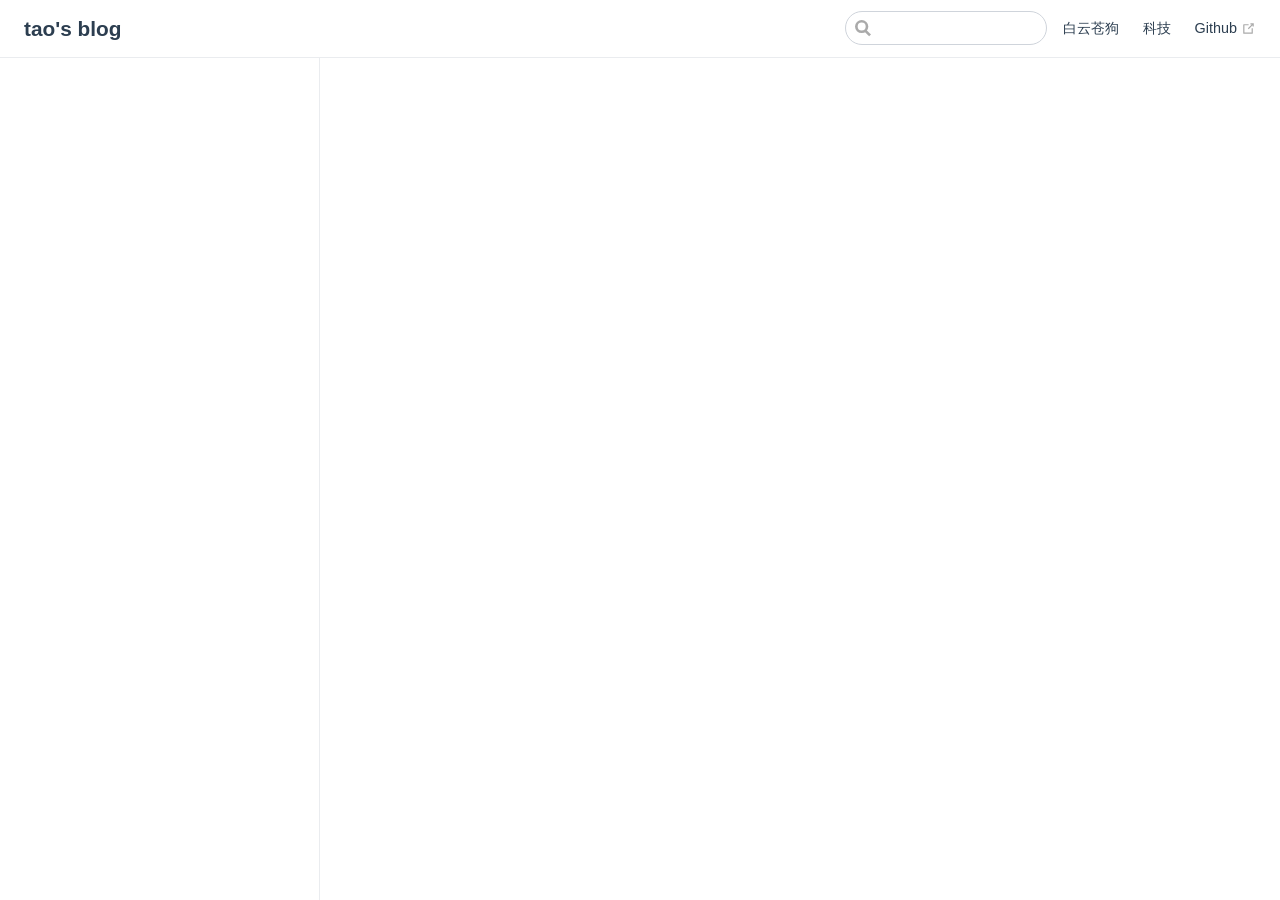
<file: index.html>
<!DOCTYPE html>
<html lang="en-US">
  <head>
    <meta charset="utf-8">
    <meta name="viewport" content="width=device-width,initial-scale=1">
    <title>tao&#39;s blog</title>
    <meta name="generator" content="VuePress 1.9.10">
    <link rel="icon" href="/logo.jpg">
    <meta name="description" content="我的个人网站">
    
    <link rel="preload" href="/assets/css/0.styles.0a46ff9e.css" as="style"><link rel="preload" href="/assets/js/app.c2752baa.js" as="script"><link rel="preload" href="/assets/js/2.9c704d6d.js" as="script"><link rel="preload" href="/assets/js/1.1f983289.js" as="script"><link rel="preload" href="/assets/js/22.2f0504b4.js" as="script"><link rel="prefetch" href="/assets/js/10.d8d19122.js"><link rel="prefetch" href="/assets/js/11.1a808010.js"><link rel="prefetch" href="/assets/js/12.2602b9e9.js"><link rel="prefetch" href="/assets/js/13.3a3f2111.js"><link rel="prefetch" href="/assets/js/14.43cfce7f.js"><link rel="prefetch" href="/assets/js/15.b20d564e.js"><link rel="prefetch" href="/assets/js/16.ac8c1577.js"><link rel="prefetch" href="/assets/js/17.4148500b.js"><link rel="prefetch" href="/assets/js/18.0d78f9f8.js"><link rel="prefetch" href="/assets/js/19.a0040f15.js"><link rel="prefetch" href="/assets/js/20.5696b4cc.js"><link rel="prefetch" href="/assets/js/21.e33303f1.js"><link rel="prefetch" href="/assets/js/3.d726cfef.js"><link rel="prefetch" href="/assets/js/4.392e8b91.js"><link rel="prefetch" href="/assets/js/5.e3258f6d.js"><link rel="prefetch" href="/assets/js/6.61411e48.js"><link rel="prefetch" href="/assets/js/7.206f4ba6.js"><link rel="prefetch" href="/assets/js/vendors~docsearch.06f5d163.js">
    <link rel="stylesheet" href="/assets/css/0.styles.0a46ff9e.css">
  </head>
  <body>
    <div id="app" data-server-rendered="true"><div class="theme-container"><header class="navbar"><div class="sidebar-button"><svg xmlns="http://www.w3.org/2000/svg" aria-hidden="true" role="img" viewBox="0 0 448 512" class="icon"><path fill="currentColor" d="M436 124H12c-6.627 0-12-5.373-12-12V80c0-6.627 5.373-12 12-12h424c6.627 0 12 5.373 12 12v32c0 6.627-5.373 12-12 12zm0 160H12c-6.627 0-12-5.373-12-12v-32c0-6.627 5.373-12 12-12h424c6.627 0 12 5.373 12 12v32c0 6.627-5.373 12-12 12zm0 160H12c-6.627 0-12-5.373-12-12v-32c0-6.627 5.373-12 12-12h424c6.627 0 12 5.373 12 12v32c0 6.627-5.373 12-12 12z"></path></svg></div> <a href="/" aria-current="page" class="home-link router-link-exact-active router-link-active"><!----> <span class="site-name">tao's blog</span></a> <div class="links"><div class="search-box"><input aria-label="Search" autocomplete="off" spellcheck="false" value=""> <!----></div> <nav class="nav-links can-hide"><div class="nav-item"><a href="/accumulate/" class="nav-link">
  白云苍狗
</a></div><div class="nav-item"><a href="/algorithm/" class="nav-link">
  科技
</a></div><div class="nav-item"><a href="https://github.com/zpt0075" target="_blank" rel="noopener noreferrer" class="nav-link external">
  Github
  <span><svg xmlns="http://www.w3.org/2000/svg" aria-hidden="true" focusable="false" x="0px" y="0px" viewBox="0 0 100 100" width="15" height="15" class="icon outbound"><path fill="currentColor" d="M18.8,85.1h56l0,0c2.2,0,4-1.8,4-4v-32h-8v28h-48v-48h28v-8h-32l0,0c-2.2,0-4,1.8-4,4v56C14.8,83.3,16.6,85.1,18.8,85.1z"></path> <polygon fill="currentColor" points="45.7,48.7 51.3,54.3 77.2,28.5 77.2,37.2 85.2,37.2 85.2,14.9 62.8,14.9 62.8,22.9 71.5,22.9"></polygon></svg> <span class="sr-only">(opens new window)</span></span></a></div> <!----></nav></div></header> <div class="sidebar-mask"></div> <aside class="sidebar"><nav class="nav-links"><div class="nav-item"><a href="/accumulate/" class="nav-link">
  白云苍狗
</a></div><div class="nav-item"><a href="/algorithm/" class="nav-link">
  科技
</a></div><div class="nav-item"><a href="https://github.com/zpt0075" target="_blank" rel="noopener noreferrer" class="nav-link external">
  Github
  <span><svg xmlns="http://www.w3.org/2000/svg" aria-hidden="true" focusable="false" x="0px" y="0px" viewBox="0 0 100 100" width="15" height="15" class="icon outbound"><path fill="currentColor" d="M18.8,85.1h56l0,0c2.2,0,4-1.8,4-4v-32h-8v28h-48v-48h28v-8h-32l0,0c-2.2,0-4,1.8-4,4v56C14.8,83.3,16.6,85.1,18.8,85.1z"></path> <polygon fill="currentColor" points="45.7,48.7 51.3,54.3 77.2,28.5 77.2,37.2 85.2,37.2 85.2,14.9 62.8,14.9 62.8,22.9 71.5,22.9"></polygon></svg> <span class="sr-only">(opens new window)</span></span></a></div> <!----></nav>  <ul class="sidebar-links"><li><section class="sidebar-group depth-0"><p class="sidebar-heading open"><span></span> <!----></p> <!----></section></li></ul> </aside> <main class="page"> <div class="theme-default-content content__default"></div> <footer class="page-edit"><!----> <!----></footer> <!----> </main></div><div class="global-ui"></div></div>
    <script src="/assets/js/app.c2752baa.js" defer></script><script src="/assets/js/2.9c704d6d.js" defer></script><script src="/assets/js/1.1f983289.js" defer></script><script src="/assets/js/22.2f0504b4.js" defer></script>
  </body>
</html>
</file>
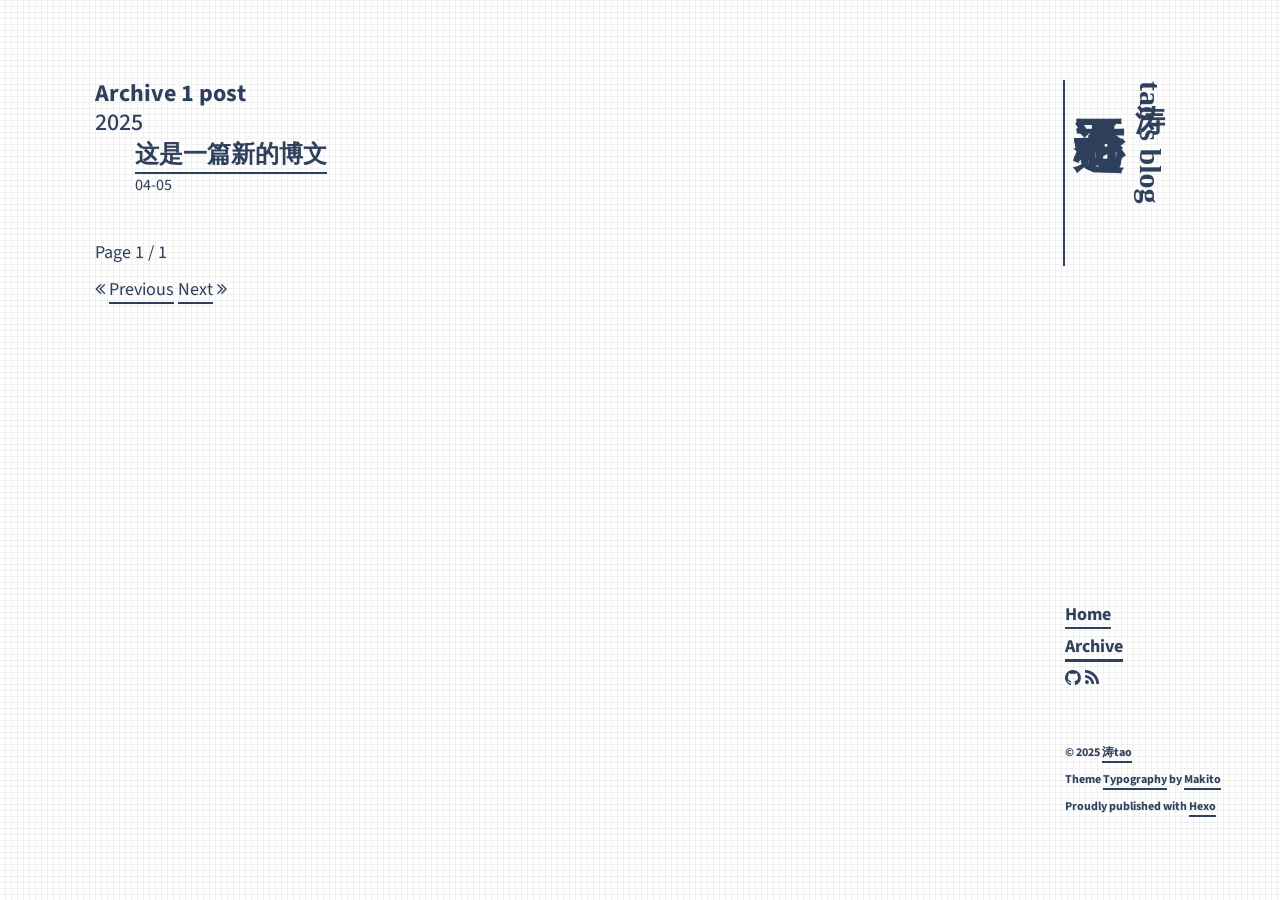
<file: archives/index.html>
<!DOCTYPE html><html lang="zh-CN"><head><meta charset="utf-8"><meta name="X-UA-Compatible" content="IE=edge"><meta name="author"><title>Archive · 涛tao的博客</title><meta name="description" content="Archive - 涛tao的博客"><meta name="keywords" content=""><meta content="width=device-width, initial-scale=1.0, maximum-scale=1.0, user-scalable=0" name="viewport"><meta content="yes" name="apple-mobile-web-app-capable"><meta content="black" name="apple-mobile-web-app-status-bar-style"><meta content="telephone=no" name="format-detection"><meta name="renderer" content="webkit"><link rel="short icon" href="images/favicon.png" type="image/x-icon"><link rel="stylesheet" href="/css/bootstrap.min.css"><link rel="stylesheet" href="/css/font-awesome.min.css"><link rel="stylesheet" href="/css/style.css"><link rel="alternate" type="application/atom+xml" title="ATOM 1.0" href="/atom.xml"><link rel="icon" href="/favicon.png"><meta name="generator" content="Hexo 7.3.0"></head><body><div class="container" id="stage"><div class="row"><div class="col-sm-3 col-xs-12 side-container invisible" id="side-bar"><div class="vertical-text site-title"><h3 class="site-title-small" tabindex="-1"><a class="a-title" href="/">涛tao's blog</a></h3><h1 class="site-title-large" tabindex="-1"><a class="a-title" href="/">君子论迹不论心</a></h1><!--h6(onclick="triggerSiteNav()") Trigger--></div><br class="visible-lg visible-md visible-sm"><div class="site-title-links" id="site-nav"><ul><li><a href="/">Home</a></li><li><a class="current" href="/archives">Archive</a></li><li class="soc"><a href="https://github.com/zpt0075" target="_blank" rel="noopener noreferrer" aria-label="Github"><i class="fa fa-github">&nbsp;</i></a><a href="https://zpt0075.github.io/atom.xml" target="_blank" rel="noopener noreferrer" aria-label="RSS"><i class="fa fa-rss">&nbsp;</i></a></li></ul><div class="visible-lg visible-md visible-sm site-nav-footer"><br class="site-nav-footer-br"><footer><p>&copy;&nbsp;2025&nbsp;<a target="_blank" href="https://zpt0075.github.io" rel="noopener noreferrer">涛tao</a></p><p>Theme&nbsp;<a target="_blank" href="https://github.com/SumiMakito/hexo-theme-typography" rel="noopener noreferrer">Typography</a>&nbsp;by&nbsp;<a target="_blank" href="https://www.keep.moe" rel="noopener noreferrer">Makito</a></p><p>Proudly published with&nbsp;<a target="_blank" href="https://hexo.io" rel="noopener noreferrer">Hexo</a></p></footer></div></div></div><div class="col-sm-9 col-xs-12 main-container invisible" id="main-container"><div class="autopagerize_page_element"><div class="content"><p class="post-title">Archive 1 post</p><div class="archive animated fadeInDown"><ul class="list-with-title"><li class="listing-title"><h4 class="ar-year">2025</h4><ul class="listing"><li class="listing-item"><div class="listing-post"><p class="post-title"><a href="/2025/04/05/%E8%BF%99%E6%98%AF%E4%B8%80%E7%AF%87%E6%96%B0%E7%9A%84%E5%8D%9A%E6%96%87/" title="这是一篇新的博文">这是一篇新的博文</a></p><div class="post-time"><span class="ar-date">04-05</span></div></div></li></ul></li></ul></div><div class="pagination no-margin-bottom"><p class="clearfix"><p> Page 1 / 1 &nbsp;</p><p><span class="pre pagbuttons"><i class="fa fa-angle-double-left"></i>&nbsp;<a role="navigation" href="/" aria-label="Previous">Previous</a></span><span>&nbsp;</span><span class="next pagbuttons"><a role="navigation" href="/" aria-label="Next">Next</a>&nbsp;<i class="fa fa-angle-double-right"></i></span></p></p></div></div></div><div class="visible-xs site-bottom-footer"><footer><p>&copy;&nbsp;2025&nbsp;<a target="_blank" href="https://zpt0075.github.io" rel="noopener noreferrer">涛tao</a></p><p>Theme&nbsp;<a target="_blank" href="https://github.com/SumiMakito/hexo-theme-typography" rel="noopener noreferrer">Typography</a>&nbsp;by&nbsp;<a target="_blank" href="https://www.keep.moe" rel="noopener noreferrer">Makito</a></p><p>Proudly published with&nbsp;<a target="_blank" href="https://hexo.io" rel="noopener noreferrer">Hexo</a></p></footer></div></div></div></div><script src="/js/jquery-3.1.0.min.js"></script><script src="/js/bootstrap.min.js"></script><script src="/js/jquery-migrate-1.2.1.min.js"></script><script src="/js/jquery.appear.js"></script><script src="/js/google-analytics.js"></script><script src="/js/typography.js"></script></body></html>
</file>
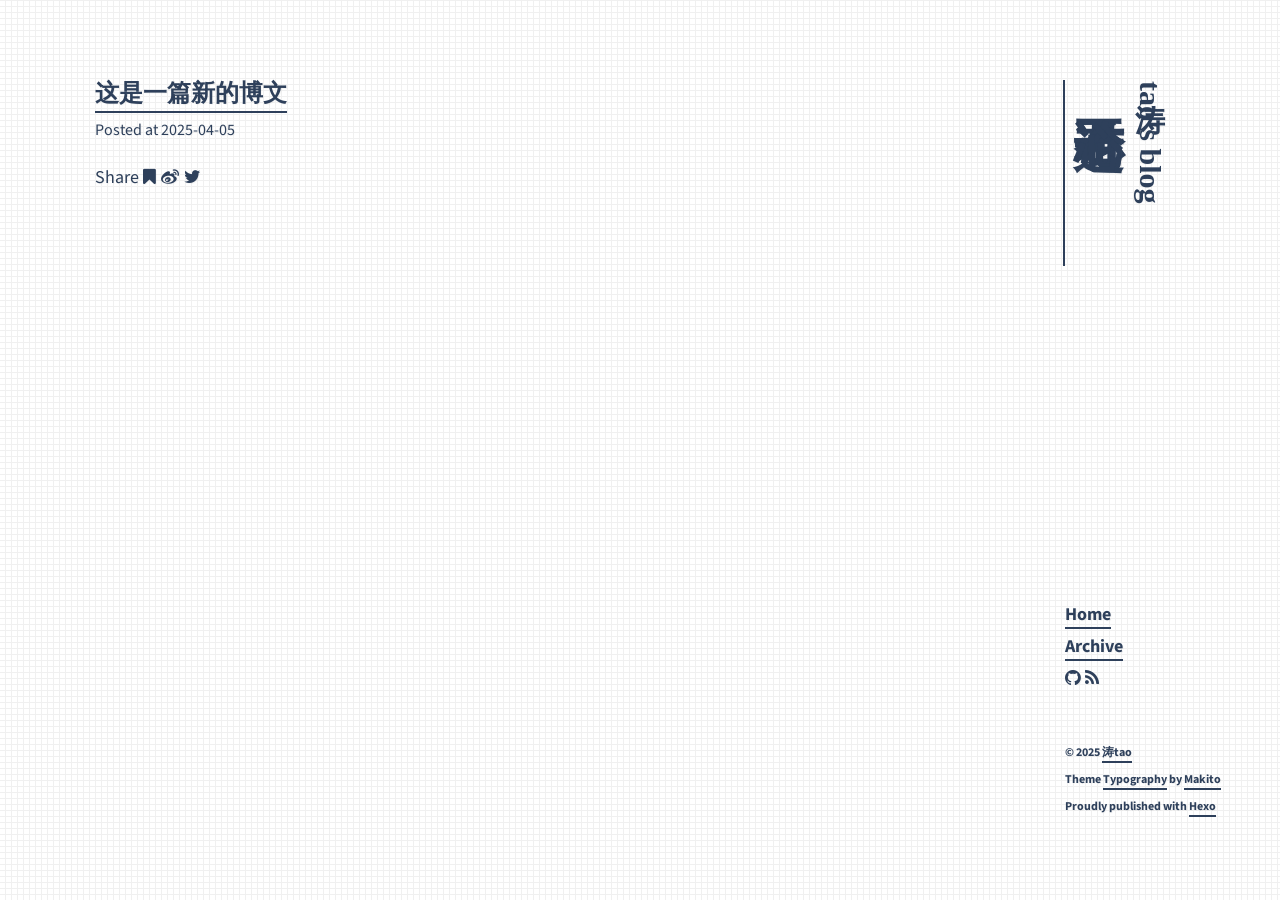
<file: 2025/04/05/这是一篇新的博文/index.html>
<!DOCTYPE html><html lang="zh-CN"><head><meta charset="utf-8"><meta name="X-UA-Compatible" content="IE=edge"><meta name="author"><title>这是一篇新的博文 · 涛tao的博客</title><meta name="description" content=""><meta name="og:description" content=""><meta name="twitter:site" content="涛tao的博客"><meta name="twitter:title" content="这是一篇新的博文"><meta name="twitter:card" content="summary"><meta name="keywords" content=""><meta content="width=device-width, initial-scale=1.0, maximum-scale=1.0, user-scalable=0" name="viewport"><meta content="yes" name="apple-mobile-web-app-capable"><meta content="black" name="apple-mobile-web-app-status-bar-style"><meta content="telephone=no" name="format-detection"><meta name="renderer" content="webkit"><link rel="short icon" href="images/favicon.png" type="image/x-icon"><link rel="stylesheet" href="/css/bootstrap.min.css"><link rel="stylesheet" href="/css/font-awesome.min.css"><link rel="stylesheet" href="/css/style.css"><link rel="alternate" type="application/atom+xml" title="ATOM 1.0" href="/atom.xml"><link rel="icon" href="/favicon.png"><meta name="generator" content="Hexo 7.3.0"></head><body><div class="container" id="stage"><div class="row"><div class="col-sm-3 col-xs-12 side-container invisible" id="side-bar"><div class="vertical-text site-title"><h3 class="site-title-small" tabindex="-1"><a class="a-title" href="/">涛tao's blog</a></h3><h1 class="site-title-large" tabindex="-1"><a class="a-title" href="/">君子论迹不论心</a></h1><!--h6(onclick="triggerSiteNav()") Trigger--></div><br class="visible-lg visible-md visible-sm"><div class="site-title-links" id="site-nav"><ul><li><a href="/">Home</a></li><li><a href="/archives">Archive</a></li><li class="soc"><a href="https://github.com/zpt0075" target="_blank" rel="noopener noreferrer" aria-label="Github"><i class="fa fa-github">&nbsp;</i></a><a href="https://zpt0075.github.io/atom.xml" target="_blank" rel="noopener noreferrer" aria-label="RSS"><i class="fa fa-rss">&nbsp;</i></a></li></ul><div class="visible-lg visible-md visible-sm site-nav-footer"><br class="site-nav-footer-br"><footer><p>&copy;&nbsp;2025&nbsp;<a target="_blank" href="https://zpt0075.github.io" rel="noopener noreferrer">涛tao</a></p><p>Theme&nbsp;<a target="_blank" href="https://github.com/SumiMakito/hexo-theme-typography" rel="noopener noreferrer">Typography</a>&nbsp;by&nbsp;<a target="_blank" href="https://www.keep.moe" rel="noopener noreferrer">Makito</a></p><p>Proudly published with&nbsp;<a target="_blank" href="https://hexo.io" rel="noopener noreferrer">Hexo</a></p></footer></div></div></div><div class="col-sm-9 col-xs-12 main-container invisible" id="main-container"><div class="autopagerize_page_element"><div class="content"><div class="post-page"><div class="post-container"><p class="post-title"><a>这是一篇新的博文</a></p><p class="post-meta"><span class="date meta-item">Posted at&nbsp;2025-04-05</span></p><p class="post-abstract"></p></div><div class="share"><span>Share</span>&nbsp;<span class="soc"><a class="fa fa-bookmark" href="javascript:(function(){EN_CLIP_HOST='http://www.evernote.com';try{var%20x=document.createElement('SCRIPT');x.type='text/javascript';x.src=EN_CLIP_HOST+'/public/bookmarkClipper.js?'+(new%20Date().getTime()/100000);document.getElementsByTagName('head')[0].appendChild(x);}catch(e){location.href=EN_CLIP_HOST+'/clip.action?url='+encodeURIComponent(location.href)+'&amp;title='+encodeURIComponent(document.title);}})();" ref="nofollow" target="_blank"></a></span><span class="soc"><a class="fa fa-weibo" href="javascript:void((function(s,d,e){try{}catch(e){}var f='http://service.weibo.com/share/share.php?',u=d.location.href,p=['url=',e(u),'&amp;title=',e(d.title),'&amp;appkey=2924220432'].join('');function a(){if(!window.open([f,p].join(''),'mb',['toolbar=0,status=0,resizable=1,width=620,height=450,left=',(s.width-620)/2,',top=',(s.height-450)/2].join('')))u.href=[f,p].join('');};if(/Firefox/.test(navigator.userAgent)){setTimeout(a,0)}else{a()}})(screen,document,encodeURIComponent));"></a></span><span class="soc"><a class="fa fa-twitter" target="_blank" rel="noopener" href="http://twitter.com/home?status=https://zpt0075.github.io/2025/04/05/这是一篇新的博文/%20涛tao的博客%20这是一篇新的博文"></a></span></div><div class="pagination"><p class="clearfix"></p></div><script src="https://giscus.app/client.js" data-repo="zpt0075/zpt0075.github.io" data-repo-id="R_kgDON0EeWg" data-category="General" data-category-id="DIC_kwDON0EeWs4Coz1J" data-mapping="pathname" data-strict="0" data-reactions-enabled="1" data-emit-metadata="0" data-input-position="top" data-theme="preferred_color_scheme" data-lang="zh-CN" crossorigin="anonymous" async></script></div></div></div><div class="visible-xs site-bottom-footer"><footer><p>&copy;&nbsp;2025&nbsp;<a target="_blank" href="https://zpt0075.github.io" rel="noopener noreferrer">涛tao</a></p><p>Theme&nbsp;<a target="_blank" href="https://github.com/SumiMakito/hexo-theme-typography" rel="noopener noreferrer">Typography</a>&nbsp;by&nbsp;<a target="_blank" href="https://www.keep.moe" rel="noopener noreferrer">Makito</a></p><p>Proudly published with&nbsp;<a target="_blank" href="https://hexo.io" rel="noopener noreferrer">Hexo</a></p></footer></div></div></div></div><script src="/js/jquery-3.1.0.min.js"></script><script src="/js/bootstrap.min.js"></script><script src="/js/jquery-migrate-1.2.1.min.js"></script><script src="/js/jquery.appear.js"></script><script src="/js/google-analytics.js"></script><script src="/js/typography.js"></script></body></html>
</file>
<file: assets/css/0.styles.0a46ff9e.css>
code[class*=language-],pre[class*=language-]{color:#ccc;background:none;font-family:Consolas,Monaco,Andale Mono,Ubuntu Mono,monospace;font-size:1em;text-align:left;white-space:pre;word-spacing:normal;word-break:normal;word-wrap:normal;line-height:1.5;tab-size:4;hyphens:none}pre[class*=language-]{padding:1em;margin:.5em 0;overflow:auto}:not(pre)>code[class*=language-],pre[class*=language-]{background:#2d2d2d}:not(pre)>code[class*=language-]{padding:.1em;border-radius:.3em;white-space:normal}.token.block-comment,.token.cdata,.token.comment,.token.doctype,.token.prolog{color:#999}.token.punctuation{color:#ccc}.token.attr-name,.token.deleted,.token.namespace,.token.tag{color:#e2777a}.token.function-name{color:#6196cc}.token.boolean,.token.function,.token.number{color:#f08d49}.token.class-name,.token.constant,.token.property,.token.symbol{color:#f8c555}.token.atrule,.token.builtin,.token.important,.token.keyword,.token.selector{color:#cc99cd}.token.attr-value,.token.char,.token.regex,.token.string,.token.variable{color:#7ec699}.token.entity,.token.operator,.token.url{color:#67cdcc}.token.bold,.token.important{font-weight:700}.token.italic{font-style:italic}.token.entity{cursor:help}.token.inserted{color:green}.theme-default-content code{color:#476582;padding:.25rem .5rem;margin:0;font-size:.85em;background-color:rgba(27,31,35,.05);border-radius:3px}.theme-default-content code .token.deleted{color:#ec5975}.theme-default-content code .token.inserted{color:#3eaf7c}.theme-default-content pre,.theme-default-content pre[class*=language-]{line-height:1.4;padding:1.25rem 1.5rem;margin:.85rem 0;background-color:#282c34;border-radius:6px;overflow:auto}.theme-default-content pre[class*=language-] code,.theme-default-content pre code{color:#fff;padding:0;background-color:initial;border-radius:0}div[class*=language-]{position:relative;background-color:#282c34;border-radius:6px}div[class*=language-] .highlight-lines{-webkit-user-select:none;user-select:none;padding-top:1.3rem;position:absolute;top:0;left:0;width:100%;line-height:1.4}div[class*=language-] .highlight-lines .highlighted{background-color:rgba(0,0,0,.66)}div[class*=language-] pre,div[class*=language-] pre[class*=language-]{background:transparent;position:relative;z-index:1}div[class*=language-]:before{position:absolute;z-index:3;top:.8em;right:1em;font-size:.75rem;color:hsla(0,0%,100%,.4)}div[class*=language-]:not(.line-numbers-mode) .line-numbers-wrapper{display:none}div[class*=language-].line-numbers-mode .highlight-lines .highlighted{position:relative}div[class*=language-].line-numbers-mode .highlight-lines .highlighted:before{content:" ";position:absolute;z-index:3;left:0;top:0;display:block;width:3.5rem;height:100%;background-color:rgba(0,0,0,.66)}div[class*=language-].line-numbers-mode pre{padding-left:4.5rem;vertical-align:middle}div[class*=language-].line-numbers-mode .line-numbers-wrapper{position:absolute;top:0;width:3.5rem;text-align:center;color:hsla(0,0%,100%,.3);padding:1.25rem 0;line-height:1.4}div[class*=language-].line-numbers-mode .line-numbers-wrapper br{-webkit-user-select:none;user-select:none}div[class*=language-].line-numbers-mode .line-numbers-wrapper .line-number{position:relative;z-index:4;-webkit-user-select:none;user-select:none;font-size:.85em}div[class*=language-].line-numbers-mode:after{content:"";position:absolute;z-index:2;top:0;left:0;width:3.5rem;height:100%;border-radius:6px 0 0 6px;border-right:1px solid rgba(0,0,0,.66);background-color:#282c34}div[class~=language-js]:before{content:"js"}div[class~=language-ts]:before{content:"ts"}div[class~=language-html]:before{content:"html"}div[class~=language-md]:before{content:"md"}div[class~=language-vue]:before{content:"vue"}div[class~=language-css]:before{content:"css"}div[class~=language-sass]:before{content:"sass"}div[class~=language-scss]:before{content:"scss"}div[class~=language-less]:before{content:"less"}div[class~=language-stylus]:before{content:"stylus"}div[class~=language-go]:before{content:"go"}div[class~=language-java]:before{content:"java"}div[class~=language-c]:before{content:"c"}div[class~=language-sh]:before{content:"sh"}div[class~=language-yaml]:before{content:"yaml"}div[class~=language-py]:before{content:"py"}div[class~=language-docker]:before{content:"docker"}div[class~=language-dockerfile]:before{content:"dockerfile"}div[class~=language-makefile]:before{content:"makefile"}div[class~=language-javascript]:before{content:"js"}div[class~=language-typescript]:before{content:"ts"}div[class~=language-markup]:before{content:"html"}div[class~=language-markdown]:before{content:"md"}div[class~=language-json]:before{content:"json"}div[class~=language-ruby]:before{content:"rb"}div[class~=language-python]:before{content:"py"}div[class~=language-bash]:before{content:"sh"}div[class~=language-php]:before{content:"php"}.custom-block .custom-block-title{font-weight:600;margin-bottom:-.4rem}.custom-block.danger,.custom-block.tip,.custom-block.warning{padding:.1rem 1.5rem;border-left-width:.5rem;border-left-style:solid;margin:1rem 0}.custom-block.tip{background-color:#f3f5f7;border-color:#42b983}.custom-block.warning{background-color:rgba(255,229,100,.3);border-color:#e7c000;color:#6b5900}.custom-block.warning .custom-block-title{color:#b29400}.custom-block.warning a{color:#2c3e50}.custom-block.danger{background-color:#ffe6e6;border-color:#c00;color:#4d0000}.custom-block.danger .custom-block-title{color:#900}.custom-block.danger a{color:#2c3e50}.custom-block.details{display:block;position:relative;border-radius:2px;margin:1.6em 0;padding:1.6em;background-color:#eee}.custom-block.details h4{margin-top:0}.custom-block.details figure:last-child,.custom-block.details p:last-child{margin-bottom:0;padding-bottom:0}.custom-block.details summary{outline:none;cursor:pointer}.arrow{display:inline-block;width:0;height:0}.arrow.up{border-bottom:6px solid #ccc}.arrow.down,.arrow.up{border-left:4px solid transparent;border-right:4px solid transparent}.arrow.down{border-top:6px solid #ccc}.arrow.right{border-left:6px solid #ccc}.arrow.left,.arrow.right{border-top:4px solid transparent;border-bottom:4px solid transparent}.arrow.left{border-right:6px solid #ccc}.theme-default-content:not(.custom){max-width:740px;margin:0 auto;padding:2rem 2.5rem}@media (max-width:959px){.theme-default-content:not(.custom){padding:2rem}}@media (max-width:419px){.theme-default-content:not(.custom){padding:1.5rem}}.table-of-contents .badge{vertical-align:middle}body,html{padding:0;margin:0;background-color:#fff}body{font-family:-apple-system,BlinkMacSystemFont,Segoe UI,Roboto,Oxygen,Ubuntu,Cantarell,Fira Sans,Droid Sans,Helvetica Neue,sans-serif;-webkit-font-smoothing:antialiased;-moz-osx-font-smoothing:grayscale;font-size:16px;color:#2c3e50}.page{padding-left:20rem}.navbar{z-index:20;right:0;height:3.6rem;background-color:#fff;box-sizing:border-box;border-bottom:1px solid #eaecef}.navbar,.sidebar-mask{position:fixed;top:0;left:0}.sidebar-mask{z-index:9;width:100vw;height:100vh;display:none}.sidebar{font-size:16px;background-color:#fff;width:20rem;position:fixed;z-index:10;margin:0;top:3.6rem;left:0;bottom:0;box-sizing:border-box;border-right:1px solid #eaecef;overflow-y:auto}.theme-default-content:not(.custom)>:first-child{margin-top:3.6rem}.theme-default-content:not(.custom) a:hover{text-decoration:underline}.theme-default-content:not(.custom) p.demo{padding:1rem 1.5rem;border:1px solid #ddd;border-radius:4px}.theme-default-content:not(.custom) img{max-width:100%}.theme-default-content.custom{padding:0;margin:0}.theme-default-content.custom img{max-width:100%}a{font-weight:500;text-decoration:none}a,p a code{color:#3eaf7c}p a code{font-weight:400}kbd{background:#eee;border:.15rem solid #ddd;border-bottom:.25rem solid #ddd;border-radius:.15rem;padding:0 .15em}blockquote{font-size:1rem;color:#999;border-left:.2rem solid #dfe2e5;margin:1rem 0;padding:.25rem 0 .25rem 1rem}blockquote>p{margin:0}ol,ul{padding-left:1.2em}strong{font-weight:600}h1,h2,h3,h4,h5,h6{font-weight:600;line-height:1.25}.theme-default-content:not(.custom)>h1,.theme-default-content:not(.custom)>h2,.theme-default-content:not(.custom)>h3,.theme-default-content:not(.custom)>h4,.theme-default-content:not(.custom)>h5,.theme-default-content:not(.custom)>h6{margin-top:-3.1rem;padding-top:4.6rem;margin-bottom:0}.theme-default-content:not(.custom)>h1:first-child,.theme-default-content:not(.custom)>h2:first-child,.theme-default-content:not(.custom)>h3:first-child,.theme-default-content:not(.custom)>h4:first-child,.theme-default-content:not(.custom)>h5:first-child,.theme-default-content:not(.custom)>h6:first-child{margin-top:-1.5rem;margin-bottom:1rem}.theme-default-content:not(.custom)>h1:first-child+.custom-block,.theme-default-content:not(.custom)>h1:first-child+p,.theme-default-content:not(.custom)>h1:first-child+pre,.theme-default-content:not(.custom)>h2:first-child+.custom-block,.theme-default-content:not(.custom)>h2:first-child+p,.theme-default-content:not(.custom)>h2:first-child+pre,.theme-default-content:not(.custom)>h3:first-child+.custom-block,.theme-default-content:not(.custom)>h3:first-child+p,.theme-default-content:not(.custom)>h3:first-child+pre,.theme-default-content:not(.custom)>h4:first-child+.custom-block,.theme-default-content:not(.custom)>h4:first-child+p,.theme-default-content:not(.custom)>h4:first-child+pre,.theme-default-content:not(.custom)>h5:first-child+.custom-block,.theme-default-content:not(.custom)>h5:first-child+p,.theme-default-content:not(.custom)>h5:first-child+pre,.theme-default-content:not(.custom)>h6:first-child+.custom-block,.theme-default-content:not(.custom)>h6:first-child+p,.theme-default-content:not(.custom)>h6:first-child+pre{margin-top:2rem}h1:focus .header-anchor,h1:hover .header-anchor,h2:focus .header-anchor,h2:hover .header-anchor,h3:focus .header-anchor,h3:hover .header-anchor,h4:focus .header-anchor,h4:hover .header-anchor,h5:focus .header-anchor,h5:hover .header-anchor,h6:focus .header-anchor,h6:hover .header-anchor{opacity:1}h1{font-size:2.2rem}h2{font-size:1.65rem;padding-bottom:.3rem;border-bottom:1px solid #eaecef}h3{font-size:1.35rem}a.header-anchor{font-size:.85em;float:left;margin-left:-.87em;padding-right:.23em;margin-top:.125em;-webkit-user-select:none;user-select:none;opacity:0}a.header-anchor:focus,a.header-anchor:hover{text-decoration:none}.line-number,code,kbd{font-family:source-code-pro,Menlo,Monaco,Consolas,Courier New,monospace}ol,p,ul{line-height:1.7}hr{border:0;border-top:1px solid #eaecef}table{border-collapse:collapse;margin:1rem 0;display:block;overflow-x:auto}tr{border-top:1px solid #dfe2e5}tr:nth-child(2n){background-color:#f6f8fa}td,th{border:1px solid #dfe2e5;padding:.6em 1em}.theme-container.sidebar-open .sidebar-mask{display:block}.theme-container.no-navbar .theme-default-content:not(.custom)>h1,.theme-container.no-navbar h2,.theme-container.no-navbar h3,.theme-container.no-navbar h4,.theme-container.no-navbar h5,.theme-container.no-navbar h6{margin-top:1.5rem;padding-top:0}.theme-container.no-navbar .sidebar{top:0}@media (min-width:720px){.theme-container.no-sidebar .sidebar{display:none}.theme-container.no-sidebar .page{padding-left:0}}@media (max-width:959px){.sidebar{font-size:15px;width:16.4rem}.page{padding-left:16.4rem}}@media (max-width:719px){.sidebar{top:0;padding-top:3.6rem;transform:translateX(-100%);transition:transform .2s ease}.page{padding-left:0}.theme-container.sidebar-open .sidebar{transform:translateX(0)}.theme-container.no-navbar .sidebar{padding-top:0}}@media (max-width:419px){h1{font-size:1.9rem}.theme-default-content div[class*=language-]{margin:.85rem -1.5rem;border-radius:0}}#nprogress{pointer-events:none}#nprogress .bar{background:#3eaf7c;position:fixed;z-index:1031;top:0;left:0;width:100%;height:2px}#nprogress .peg{display:block;position:absolute;right:0;width:100px;height:100%;box-shadow:0 0 10px #3eaf7c,0 0 5px #3eaf7c;opacity:1;transform:rotate(3deg) translateY(-4px)}#nprogress .spinner{display:block;position:fixed;z-index:1031;top:15px;right:15px}#nprogress .spinner-icon{width:18px;height:18px;box-sizing:border-box;border-color:#3eaf7c transparent transparent #3eaf7c;border-style:solid;border-width:2px;border-radius:50%;animation:nprogress-spinner .4s linear infinite}.nprogress-custom-parent{overflow:hidden;position:relative}.nprogress-custom-parent #nprogress .bar,.nprogress-custom-parent #nprogress .spinner{position:absolute}@keyframes nprogress-spinner{0%{transform:rotate(0deg)}to{transform:rotate(1turn)}}.icon.outbound{color:#aaa;display:inline-block;vertical-align:middle;position:relative;top:-1px}.sr-only{position:absolute;width:1px;height:1px;padding:0;margin:-1px;overflow:hidden;clip:rect(0,0,0,0);white-space:nowrap;border-width:0}.algolia-search-wrapper>span{vertical-align:middle}.algolia-search-wrapper .algolia-autocomplete{line-height:normal}.algolia-search-wrapper .algolia-autocomplete .ds-dropdown-menu{background-color:#fff;border:1px solid #999;border-radius:4px;font-size:16px;margin:6px 0 0;padding:4px;text-align:left}.algolia-search-wrapper .algolia-autocomplete .ds-dropdown-menu:before{border-color:#999}.algolia-search-wrapper .algolia-autocomplete .ds-dropdown-menu [class*=ds-dataset-]{border:none;padding:0}.algolia-search-wrapper .algolia-autocomplete .ds-dropdown-menu .ds-suggestions{margin-top:0}.algolia-search-wrapper .algolia-autocomplete .ds-dropdown-menu .ds-suggestion{border-bottom:1px solid #eaecef}.algolia-search-wrapper .algolia-autocomplete .algolia-docsearch-suggestion--highlight{color:#2c815b}.algolia-search-wrapper .algolia-autocomplete .algolia-docsearch-suggestion{border-color:#eaecef;padding:0}.algolia-search-wrapper .algolia-autocomplete .algolia-docsearch-suggestion .algolia-docsearch-suggestion--category-header{padding:5px 10px;margin-top:0;background:#3eaf7c;color:#fff;font-weight:600}.algolia-search-wrapper .algolia-autocomplete .algolia-docsearch-suggestion .algolia-docsearch-suggestion--category-header .algolia-docsearch-suggestion--highlight{background:hsla(0,0%,100%,.6)}.algolia-search-wrapper .algolia-autocomplete .algolia-docsearch-suggestion .algolia-docsearch-suggestion--wrapper{padding:0}.algolia-search-wrapper .algolia-autocomplete .algolia-docsearch-suggestion .algolia-docsearch-suggestion--title{font-weight:600;margin-bottom:0;color:#2c3e50}.algolia-search-wrapper .algolia-autocomplete .algolia-docsearch-suggestion .algolia-docsearch-suggestion--subcategory-column{vertical-align:top;padding:5px 7px 5px 5px;border-color:#eaecef;background:#f1f3f5}.algolia-search-wrapper .algolia-autocomplete .algolia-docsearch-suggestion .algolia-docsearch-suggestion--subcategory-column:after{display:none}.algolia-search-wrapper .algolia-autocomplete .algolia-docsearch-suggestion .algolia-docsearch-suggestion--subcategory-column-text{color:#555}.algolia-search-wrapper .algolia-autocomplete .algolia-docsearch-footer{border-color:#eaecef}.algolia-search-wrapper .algolia-autocomplete .ds-cursor .algolia-docsearch-suggestion--content{background-color:#e7edf3!important;color:#2c3e50}@media (min-width:719px){.algolia-search-wrapper .algolia-autocomplete .algolia-docsearch-suggestion .algolia-docsearch-suggestion--subcategory-column{float:none;width:150px;min-width:150px;display:table-cell}.algolia-search-wrapper .algolia-autocomplete .algolia-docsearch-suggestion .algolia-docsearch-suggestion--content{float:none;display:table-cell;width:100%;vertical-align:top}.algolia-search-wrapper .algolia-autocomplete .algolia-docsearch-suggestion .ds-dropdown-menu{min-width:515px!important}}@media (max-width:719px){.algolia-search-wrapper .ds-dropdown-menu{min-width:calc(100vw - 4rem)!important;max-width:calc(100vw - 4rem)!important}.algolia-search-wrapper .algolia-docsearch-suggestion--wrapper{padding:5px 7px 5px 5px!important}.algolia-search-wrapper .algolia-docsearch-suggestion--subcategory-column{padding:0!important;background:#fff!important}.algolia-search-wrapper .algolia-docsearch-suggestion--subcategory-column-text:after{content:" > ";font-size:10px;line-height:14.4px;display:inline-block;width:5px;margin:-3px 3px 0;vertical-align:middle}}.home{padding:3.6rem 2rem 0;max-width:960px;margin:0 auto;display:block}.home .hero{text-align:center}.home .hero img{max-width:100%;max-height:280px;display:block;margin:3rem auto 1.5rem}.home .hero h1{font-size:3rem}.home .hero .action,.home .hero .description,.home .hero h1{margin:1.8rem auto}.home .hero .description{max-width:35rem;font-size:1.6rem;line-height:1.3;color:#6a8bad}.home .hero .action-button{display:inline-block;font-size:1.2rem;color:#fff;background-color:#3eaf7c;padding:.8rem 1.6rem;border-radius:4px;transition:background-color .1s ease;box-sizing:border-box;border-bottom:1px solid #389d70}.home .hero .action-button:hover{background-color:#4abf8a}.home .features{border-top:1px solid #eaecef;padding:1.2rem 0;margin-top:2.5rem;display:flex;flex-wrap:wrap;align-items:flex-start;align-content:stretch;justify-content:space-between}.home .feature{flex-grow:1;flex-basis:30%;max-width:30%}.home .feature h2{font-size:1.4rem;font-weight:500;border-bottom:none;padding-bottom:0;color:#3a5169}.home .feature p{color:#4e6e8e}.home .footer{padding:2.5rem;border-top:1px solid #eaecef;text-align:center;color:#4e6e8e}@media (max-width:719px){.home .features{flex-direction:column}.home .feature{max-width:100%;padding:0 2.5rem}}@media (max-width:419px){.home{padding-left:1.5rem;padding-right:1.5rem}.home .hero img{max-height:210px;margin:2rem auto 1.2rem}.home .hero h1{font-size:2rem}.home .hero .action,.home .hero .description,.home .hero h1{margin:1.2rem auto}.home .hero .description{font-size:1.2rem}.home .hero .action-button{font-size:1rem;padding:.6rem 1.2rem}.home .feature h2{font-size:1.25rem}}.search-box{display:inline-block;position:relative;margin-right:1rem}.search-box input{cursor:text;width:10rem;height:2rem;color:#4e6e8e;display:inline-block;border:1px solid #cfd4db;border-radius:2rem;font-size:.9rem;line-height:2rem;padding:0 .5rem 0 2rem;outline:none;transition:all .2s ease;background:#fff url(/assets/img/search.83621669.svg) .6rem .5rem no-repeat;background-size:1rem}.search-box input:focus{cursor:auto;border-color:#3eaf7c}.search-box .suggestions{background:#fff;width:20rem;position:absolute;top:2rem;border:1px solid #cfd4db;border-radius:6px;padding:.4rem;list-style-type:none}.search-box .suggestions.align-right{right:0}.search-box .suggestion{line-height:1.4;padding:.4rem .6rem;border-radius:4px;cursor:pointer}.search-box .suggestion a{white-space:normal;color:#5d82a6}.search-box .suggestion a .page-title{font-weight:600}.search-box .suggestion a .header{font-size:.9em;margin-left:.25em}.search-box .suggestion.focused{background-color:#f3f4f5}.search-box .suggestion.focused a{color:#3eaf7c}@media (max-width:959px){.search-box input{cursor:pointer;width:0;border-color:transparent;position:relative}.search-box input:focus{cursor:text;left:0;width:10rem}}@media (-ms-high-contrast:none){.search-box input{height:2rem}}@media (max-width:959px) and (min-width:719px){.search-box .suggestions{left:0}}@media (max-width:719px){.search-box{margin-right:0}.search-box input{left:1rem}.search-box .suggestions{right:0}}@media (max-width:419px){.search-box .suggestions{width:calc(100vw - 4rem)}.search-box input:focus{width:8rem}}.sidebar-button{cursor:pointer;display:none;width:1.25rem;height:1.25rem;position:absolute;padding:.6rem;top:.6rem;left:1rem}.sidebar-button .icon{display:block;width:1.25rem;height:1.25rem}@media (max-width:719px){.sidebar-button{display:block}}.dropdown-enter,.dropdown-leave-to{height:0!important}.badge[data-v-30a523e1]{display:inline-block;font-size:14px;height:18px;line-height:18px;border-radius:3px;padding:0 6px;color:#fff}.badge.green[data-v-30a523e1],.badge.tip[data-v-30a523e1],.badge[data-v-30a523e1]{background-color:#42b983}.badge.error[data-v-30a523e1]{background-color:#da5961}.badge.warn[data-v-30a523e1],.badge.warning[data-v-30a523e1],.badge.yellow[data-v-30a523e1]{background-color:#e7c000}.badge+.badge[data-v-30a523e1]{margin-left:5px}.theme-code-block[data-v-404e8d2e]{display:none}.theme-code-block__active[data-v-404e8d2e]{display:block}.theme-code-block>pre[data-v-404e8d2e]{background-color:orange}.theme-code-group__nav[data-v-905634a2]{margin-bottom:-35px;background-color:#282c34;padding-bottom:22px;border-top-left-radius:6px;border-top-right-radius:6px;padding-left:10px;padding-top:10px}.theme-code-group__ul[data-v-905634a2]{margin:auto 0;padding-left:0;display:inline-flex;list-style:none}.theme-code-group__nav-tab[data-v-905634a2]{border:0;padding:5px;cursor:pointer;background-color:initial;font-size:.85em;line-height:1.4;color:hsla(0,0%,100%,.9);font-weight:600}.theme-code-group__nav-tab-active[data-v-905634a2]{border-bottom:1px solid #42b983}.pre-blank[data-v-905634a2]{color:#42b983}.searchbox{display:inline-block;position:relative;width:200px;height:32px!important;white-space:nowrap;box-sizing:border-box;visibility:visible!important}.searchbox .algolia-autocomplete{display:block;width:100%;height:100%}.searchbox__wrapper{width:100%;height:100%;z-index:999;position:relative}.searchbox__input{display:inline-block;box-sizing:border-box;transition:box-shadow .4s ease,background .4s ease;border:0;border-radius:16px;box-shadow:inset 0 0 0 1px #ccc;background:#fff!important;padding:0 26px 0 32px;width:100%;height:100%;vertical-align:middle;white-space:normal;font-size:12px;appearance:none}.searchbox__input::-webkit-search-cancel-button,.searchbox__input::-webkit-search-decoration,.searchbox__input::-webkit-search-results-button,.searchbox__input::-webkit-search-results-decoration{display:none}.searchbox__input:hover{box-shadow:inset 0 0 0 1px #b3b3b3}.searchbox__input:active,.searchbox__input:focus{outline:0;box-shadow:inset 0 0 0 1px #aaa;background:#fff}.searchbox__input::placeholder{color:#aaa}.searchbox__submit{position:absolute;top:0;margin:0;border:0;border-radius:16px 0 0 16px;background-color:rgba(69,142,225,0);padding:0;width:32px;height:100%;vertical-align:middle;text-align:center;font-size:inherit;-webkit-user-select:none;user-select:none;right:inherit;left:0}.searchbox__submit:before{display:inline-block;margin-right:-4px;height:100%;vertical-align:middle;content:""}.searchbox__submit:active,.searchbox__submit:hover{cursor:pointer}.searchbox__submit:focus{outline:0}.searchbox__submit svg{width:14px;height:14px;vertical-align:middle;fill:#6d7e96}.searchbox__reset{display:block;position:absolute;top:8px;right:8px;margin:0;border:0;background:none;cursor:pointer;padding:0;font-size:inherit;-webkit-user-select:none;user-select:none;fill:rgba(0,0,0,.5)}.searchbox__reset.hide{display:none}.searchbox__reset:focus{outline:0}.searchbox__reset svg{display:block;margin:4px;width:8px;height:8px}.searchbox__input:valid~.searchbox__reset{display:block;animation-name:sbx-reset-in;animation-duration:.15s}@keyframes sbx-reset-in{0%{transform:translate3d(-20%,0,0);opacity:0}to{transform:none;opacity:1}}.algolia-autocomplete.algolia-autocomplete-right .ds-dropdown-menu{right:0!important;left:inherit!important}.algolia-autocomplete.algolia-autocomplete-right .ds-dropdown-menu:before{right:48px}.algolia-autocomplete.algolia-autocomplete-left .ds-dropdown-menu{left:0!important;right:inherit!important}.algolia-autocomplete.algolia-autocomplete-left .ds-dropdown-menu:before{left:48px}.algolia-autocomplete .ds-dropdown-menu{top:-6px;border-radius:4px;margin:6px 0 0;padding:0;text-align:left;height:auto;position:relative;background:transparent;border:none;z-index:999;max-width:600px;min-width:500px;box-shadow:0 1px 0 0 rgba(0,0,0,.2),0 2px 3px 0 rgba(0,0,0,.1)}.algolia-autocomplete .ds-dropdown-menu:before{display:block;position:absolute;content:"";width:14px;height:14px;background:#fff;z-index:1000;top:-7px;border-top:1px solid #d9d9d9;border-right:1px solid #d9d9d9;transform:rotate(-45deg);border-radius:2px}.algolia-autocomplete .ds-dropdown-menu .ds-suggestions{position:relative;z-index:1000;margin-top:8px}.algolia-autocomplete .ds-dropdown-menu .ds-suggestions a:hover{text-decoration:none}.algolia-autocomplete .ds-dropdown-menu .ds-suggestion{cursor:pointer}.algolia-autocomplete .ds-dropdown-menu .ds-suggestion.ds-cursor .algolia-docsearch-suggestion.suggestion-layout-simple,.algolia-autocomplete .ds-dropdown-menu .ds-suggestion.ds-cursor .algolia-docsearch-suggestion:not(.suggestion-layout-simple) .algolia-docsearch-suggestion--content{background-color:rgba(69,142,225,.05)}.algolia-autocomplete .ds-dropdown-menu [class^=ds-dataset-]{position:relative;border:1px solid #d9d9d9;background:#fff;border-radius:4px;overflow:auto;padding:0 8px 8px}.algolia-autocomplete .ds-dropdown-menu *{box-sizing:border-box}.algolia-autocomplete .algolia-docsearch-suggestion{display:block;position:relative;padding:0 8px;background:#fff;color:#02060c;overflow:hidden}.algolia-autocomplete .algolia-docsearch-suggestion--highlight{color:#174d8c;background:rgba(143,187,237,.1);padding:.1em .05em}.algolia-autocomplete .algolia-docsearch-suggestion--category-header .algolia-docsearch-suggestion--category-header-lvl0 .algolia-docsearch-suggestion--highlight,.algolia-autocomplete .algolia-docsearch-suggestion--category-header .algolia-docsearch-suggestion--category-header-lvl1 .algolia-docsearch-suggestion--highlight,.algolia-autocomplete .algolia-docsearch-suggestion--text .algolia-docsearch-suggestion--highlight{padding:0 0 1px;background:inherit;box-shadow:inset 0 -2px 0 0 rgba(69,142,225,.8);color:inherit}.algolia-autocomplete .algolia-docsearch-suggestion--content{display:block;float:right;width:70%;position:relative;padding:5.33333px 0 5.33333px 10.66667px;cursor:pointer}.algolia-autocomplete .algolia-docsearch-suggestion--content:before{content:"";position:absolute;display:block;top:0;height:100%;width:1px;background:#ddd;left:-1px}.algolia-autocomplete .algolia-docsearch-suggestion--category-header{position:relative;border-bottom:1px solid #ddd;display:none;margin-top:8px;padding:4px 0;font-size:1em;color:#33363d}.algolia-autocomplete .algolia-docsearch-suggestion--wrapper{width:100%;float:left;padding:8px 0 0}.algolia-autocomplete .algolia-docsearch-suggestion--subcategory-column{float:left;width:30%;text-align:right;position:relative;padding:5.33333px 10.66667px;color:#a4a7ae;font-size:.9em;word-wrap:break-word}.algolia-autocomplete .algolia-docsearch-suggestion--subcategory-column:before{content:"";position:absolute;display:block;top:0;height:100%;width:1px;background:#ddd;right:0}.algolia-autocomplete .algolia-docsearch-suggestion--subcategory-inline{display:none}.algolia-autocomplete .algolia-docsearch-suggestion--title{margin-bottom:4px;color:#02060c;font-size:.9em;font-weight:700}.algolia-autocomplete .algolia-docsearch-suggestion--text{display:block;line-height:1.2em;font-size:.85em;color:#63676d}.algolia-autocomplete .algolia-docsearch-suggestion--no-results{width:100%;padding:8px 0;text-align:center;font-size:1.2em}.algolia-autocomplete .algolia-docsearch-suggestion--no-results:before{display:none}.algolia-autocomplete .algolia-docsearch-suggestion code{padding:1px 5px;font-size:90%;border:none;color:#222;background-color:#ebebeb;border-radius:3px;font-family:Menlo,Monaco,Consolas,Courier New,monospace}.algolia-autocomplete .algolia-docsearch-suggestion code .algolia-docsearch-suggestion--highlight{background:none}.algolia-autocomplete .algolia-docsearch-suggestion.algolia-docsearch-suggestion__main .algolia-docsearch-suggestion--category-header,.algolia-autocomplete .algolia-docsearch-suggestion.algolia-docsearch-suggestion__secondary{display:block}@media (min-width:768px){.algolia-autocomplete .algolia-docsearch-suggestion .algolia-docsearch-suggestion--subcategory-column{display:block}}@media (max-width:768px){.algolia-autocomplete .algolia-docsearch-suggestion .algolia-docsearch-suggestion--subcategory-column{display:inline-block;width:auto;float:left;padding:0;color:#02060c;font-size:.9em;font-weight:700;text-align:left;opacity:.5}.algolia-autocomplete .algolia-docsearch-suggestion .algolia-docsearch-suggestion--subcategory-column:before{display:none}.algolia-autocomplete .algolia-docsearch-suggestion .algolia-docsearch-suggestion--subcategory-column:after{content:"|"}.algolia-autocomplete .algolia-docsearch-suggestion .algolia-docsearch-suggestion--content{display:inline-block;width:auto;text-align:left;float:left;padding:0}.algolia-autocomplete .algolia-docsearch-suggestion .algolia-docsearch-suggestion--content:before{display:none}}.algolia-autocomplete .suggestion-layout-simple.algolia-docsearch-suggestion{border-bottom:1px solid #eee;padding:8px;margin:0}.algolia-autocomplete .suggestion-layout-simple .algolia-docsearch-suggestion--content{width:100%;padding:0}.algolia-autocomplete .suggestion-layout-simple .algolia-docsearch-suggestion--content:before{display:none}.algolia-autocomplete .suggestion-layout-simple .algolia-docsearch-suggestion--category-header{margin:0;padding:0;display:block;width:100%;border:none}.algolia-autocomplete .suggestion-layout-simple .algolia-docsearch-suggestion--category-header-lvl0,.algolia-autocomplete .suggestion-layout-simple .algolia-docsearch-suggestion--category-header-lvl1{opacity:.6;font-size:.85em}.algolia-autocomplete .suggestion-layout-simple .algolia-docsearch-suggestion--category-header-lvl1:before{background-image:url('data:image/svg+xml;utf8,<svg width="10" height="10" viewBox="0 0 20 38" xmlns="http://www.w3.org/2000/svg"><path d="M1.49 4.31l14 16.126.002-2.624-14 16.074-1.314 1.51 3.017 2.626 1.313-1.508 14-16.075 1.142-1.313-1.14-1.313-14-16.125L3.2.18.18 2.8l1.31 1.51z" fill-rule="evenodd" fill="%231D3657" /></svg>');content:"";width:10px;height:10px;display:inline-block}.algolia-autocomplete .suggestion-layout-simple .algolia-docsearch-suggestion--wrapper{width:100%;float:left;margin:0;padding:0}.algolia-autocomplete .suggestion-layout-simple .algolia-docsearch-suggestion--duplicate-content,.algolia-autocomplete .suggestion-layout-simple .algolia-docsearch-suggestion--subcategory-inline{display:none!important}.algolia-autocomplete .suggestion-layout-simple .algolia-docsearch-suggestion--title{margin:0;color:#458ee1;font-size:.9em;font-weight:400}.algolia-autocomplete .suggestion-layout-simple .algolia-docsearch-suggestion--title:before{content:"#";font-weight:700;color:#458ee1;display:inline-block}.algolia-autocomplete .suggestion-layout-simple .algolia-docsearch-suggestion--text{margin:4px 0 0;display:block;line-height:1.4em;padding:5.33333px 8px;background:#f8f8f8;font-size:.85em;opacity:.8}.algolia-autocomplete .suggestion-layout-simple .algolia-docsearch-suggestion--text .algolia-docsearch-suggestion--highlight{color:#3f4145;font-weight:700;box-shadow:none}.algolia-autocomplete .algolia-docsearch-footer{width:134px;height:20px;z-index:2000;margin-top:10.66667px;float:right;font-size:0;line-height:0}.algolia-autocomplete .algolia-docsearch-footer--logo{background-image:url("data:image/svg+xml;charset=utf-8,%3Csvg width='168' height='24' xmlns='http://www.w3.org/2000/svg'%3E%3Cg fill='none' fill-rule='evenodd'%3E%3Cpath d='M78.988.938h16.594a2.968 2.968 0 012.966 2.966V20.5a2.967 2.967 0 01-2.966 2.964H78.988a2.967 2.967 0 01-2.966-2.964V3.897A2.961 2.961 0 0178.988.938zm41.937 17.866c-4.386.02-4.386-3.54-4.386-4.106l-.007-13.336 2.675-.424v13.254c0 .322 0 2.358 1.718 2.364v2.248zm-10.846-2.18c.821 0 1.43-.047 1.855-.129v-2.719a6.334 6.334 0 00-1.574-.199 5.7 5.7 0 00-.897.069 2.699 2.699 0 00-.814.24c-.24.116-.439.28-.582.491-.15.212-.219.335-.219.656 0 .628.219.991.616 1.23s.938.362 1.615.362zm-.233-9.7c.883 0 1.629.109 2.231.328.602.218 1.088.525 1.444.915.363.396.609.922.76 1.483.157.56.232 1.175.232 1.85v6.874a32.5 32.5 0 01-1.868.314c-.834.123-1.772.185-2.813.185-.69 0-1.327-.069-1.895-.198a4.001 4.001 0 01-1.471-.636 3.085 3.085 0 01-.951-1.134c-.226-.465-.343-1.12-.343-1.803 0-.656.13-1.073.384-1.525a3.24 3.24 0 011.047-1.106c.445-.287.95-.492 1.532-.615a8.8 8.8 0 011.82-.185 8.404 8.404 0 011.972.24v-.438c0-.307-.035-.6-.11-.874a1.88 1.88 0 00-.384-.73 1.784 1.784 0 00-.724-.493 3.164 3.164 0 00-1.143-.205c-.616 0-1.177.075-1.69.164a7.735 7.735 0 00-1.26.307l-.321-2.192c.335-.117.834-.233 1.478-.349a10.98 10.98 0 012.073-.178zm52.842 9.626c.822 0 1.43-.048 1.854-.13V13.7a6.347 6.347 0 00-1.574-.199c-.294 0-.595.021-.896.069a2.7 2.7 0 00-.814.24 1.46 1.46 0 00-.582.491c-.15.212-.218.335-.218.656 0 .628.218.991.615 1.23.404.245.938.362 1.615.362zm-.226-9.694c.883 0 1.629.108 2.231.327.602.219 1.088.526 1.444.915.355.39.609.923.759 1.483a6.8 6.8 0 01.233 1.852v6.873c-.41.088-1.034.19-1.868.314-.834.123-1.772.184-2.813.184-.69 0-1.327-.068-1.895-.198a4.001 4.001 0 01-1.471-.635 3.085 3.085 0 01-.951-1.134c-.226-.465-.343-1.12-.343-1.804 0-.656.13-1.073.384-1.524.26-.45.608-.82 1.047-1.107.445-.286.95-.491 1.532-.614a8.803 8.803 0 012.751-.13c.329.034.671.096 1.04.185v-.437a3.3 3.3 0 00-.109-.875 1.873 1.873 0 00-.384-.731 1.784 1.784 0 00-.724-.492 3.165 3.165 0 00-1.143-.205c-.616 0-1.177.075-1.69.164a7.75 7.75 0 00-1.26.307l-.321-2.193c.335-.116.834-.232 1.478-.348a11.633 11.633 0 012.073-.177zm-8.034-1.271a1.626 1.626 0 01-1.628-1.62c0-.895.725-1.62 1.628-1.62.904 0 1.63.725 1.63 1.62 0 .895-.733 1.62-1.63 1.62zm1.348 13.22h-2.689V7.27l2.69-.423v11.956zm-4.714 0c-4.386.02-4.386-3.54-4.386-4.107l-.008-13.336 2.676-.424v13.254c0 .322 0 2.358 1.718 2.364v2.248zm-8.698-5.903c0-1.156-.253-2.119-.746-2.788-.493-.677-1.183-1.01-2.067-1.01-.882 0-1.574.333-2.065 1.01-.493.676-.733 1.632-.733 2.788 0 1.168.246 1.953.74 2.63.492.683 1.183 1.018 2.066 1.018.882 0 1.574-.342 2.067-1.019.492-.683.738-1.46.738-2.63zm2.737-.007c0 .902-.13 1.584-.397 2.33a5.52 5.52 0 01-1.128 1.906 4.986 4.986 0 01-1.752 1.223c-.685.286-1.739.45-2.265.45-.528-.006-1.574-.157-2.252-.45a5.096 5.096 0 01-1.744-1.223c-.487-.527-.863-1.162-1.137-1.906a6.345 6.345 0 01-.41-2.33c0-.902.123-1.77.397-2.508a5.554 5.554 0 011.15-1.892 5.133 5.133 0 011.75-1.216c.679-.287 1.425-.423 2.232-.423.808 0 1.553.142 2.237.423a4.88 4.88 0 011.753 1.216 5.644 5.644 0 011.135 1.892c.287.738.431 1.606.431 2.508zm-20.138 0c0 1.12.246 2.363.738 2.882.493.52 1.13.78 1.91.78.424 0 .828-.062 1.204-.178.377-.116.677-.253.917-.417V9.33a10.476 10.476 0 00-1.766-.226c-.971-.028-1.71.37-2.23 1.004-.513.636-.773 1.75-.773 2.788zm7.438 5.274c0 1.824-.466 3.156-1.404 4.004-.936.846-2.367 1.27-4.296 1.27-.705 0-2.17-.137-3.34-.396l.431-2.118c.98.205 2.272.26 2.95.26 1.074 0 1.84-.219 2.299-.656.459-.437.684-1.086.684-1.948v-.437a8.07 8.07 0 01-1.047.397c-.43.13-.93.198-1.492.198-.739 0-1.41-.116-2.018-.349a4.206 4.206 0 01-1.567-1.025c-.431-.45-.774-1.017-1.013-1.694-.24-.677-.363-1.885-.363-2.773 0-.834.13-1.88.384-2.577.26-.696.629-1.298 1.129-1.796.493-.498 1.095-.881 1.8-1.162a6.605 6.605 0 012.428-.457c.87 0 1.67.109 2.45.24.78.129 1.444.265 1.985.415V18.17z' fill='%235468FF'/%3E%3Cpath d='M6.972 6.677v1.627c-.712-.446-1.52-.67-2.425-.67-.585 0-1.045.13-1.38.391a1.24 1.24 0 00-.502 1.03c0 .425.164.765.494 1.02.33.256.835.532 1.516.83.447.192.795.356 1.045.495.25.138.537.332.862.582.324.25.563.548.718.894.154.345.23.741.23 1.188 0 .947-.334 1.691-1.004 2.234-.67.542-1.537.814-2.601.814-1.18 0-2.16-.229-2.936-.686v-1.708c.84.628 1.814.942 2.92.942.585 0 1.048-.136 1.388-.407.34-.271.51-.646.51-1.125 0-.287-.1-.55-.302-.79-.203-.24-.42-.42-.655-.542-.234-.123-.585-.29-1.053-.503a61.27 61.27 0 01-.582-.271 13.67 13.67 0 01-.55-.287 4.275 4.275 0 01-.567-.351 6.92 6.92 0 01-.455-.4c-.18-.17-.31-.34-.39-.51-.08-.17-.155-.37-.224-.598a2.553 2.553 0 01-.104-.742c0-.915.333-1.638.998-2.17.664-.532 1.523-.798 2.576-.798.968 0 1.793.17 2.473.51zm7.468 5.696v-.287c-.022-.607-.187-1.088-.495-1.444-.309-.357-.75-.535-1.324-.535-.532 0-.99.194-1.373.583-.382.388-.622.949-.717 1.683h3.909zm1.005 2.792v1.404c-.596.34-1.383.51-2.362.51-1.255 0-2.255-.377-3-1.132-.744-.755-1.116-1.744-1.116-2.968 0-1.297.34-2.316 1.021-3.055.68-.74 1.548-1.11 2.6-1.11 1.033 0 1.852.323 2.458.966.606.644.91 1.572.91 2.784 0 .33-.033.676-.096 1.038h-5.314c.107.702.405 1.239.894 1.611.49.372 1.106.558 1.85.558.862 0 1.58-.202 2.155-.606zm6.605-1.77h-1.212c-.596 0-1.045.116-1.349.35-.303.234-.454.532-.454.894 0 .372.117.664.35.877.235.213.575.32 1.022.32.51 0 .912-.142 1.204-.424.293-.281.44-.651.44-1.108v-.91zm-4.068-2.554V9.325c.627-.361 1.457-.542 2.489-.542 2.116 0 3.175 1.026 3.175 3.08V17h-1.548v-.957c-.415.68-1.143 1.02-2.186 1.02-.766 0-1.38-.22-1.843-.661-.462-.442-.694-1.003-.694-1.684 0-.776.293-1.38.878-1.81.585-.431 1.404-.647 2.457-.647h1.34V11.8c0-.554-.133-.971-.399-1.253-.266-.282-.707-.423-1.324-.423a4.07 4.07 0 00-2.345.718zm9.333-1.93v1.42c.394-1 1.101-1.5 2.123-1.5.148 0 .313.016.494.048v1.531a1.885 1.885 0 00-.75-.143c-.542 0-.989.24-1.34.718-.351.479-.527 1.048-.527 1.707V17h-1.563V8.91h1.563zm5.01 4.084c.022.82.272 1.492.75 2.019.479.526 1.15.79 2.01.79.639 0 1.235-.176 1.788-.527v1.404c-.521.319-1.186.479-1.995.479-1.265 0-2.276-.4-3.031-1.197-.755-.798-1.133-1.792-1.133-2.984 0-1.16.38-2.151 1.14-2.975.761-.825 1.79-1.237 3.088-1.237.702 0 1.346.149 1.93.447v1.436a3.242 3.242 0 00-1.77-.495c-.84 0-1.513.266-2.019.798-.505.532-.758 1.213-.758 2.042zM40.24 5.72v4.579c.458-1 1.293-1.5 2.505-1.5.787 0 1.42.245 1.899.734.479.49.718 1.17.718 2.042V17h-1.564v-5.106c0-.553-.14-.98-.422-1.284-.282-.303-.652-.455-1.11-.455-.531 0-1.002.202-1.411.606-.41.405-.615 1.022-.615 1.851V17h-1.563V5.72h1.563zm14.966 10.02c.596 0 1.096-.253 1.5-.758.404-.506.606-1.157.606-1.955 0-.915-.202-1.62-.606-2.114-.404-.495-.92-.742-1.548-.742-.553 0-1.05.224-1.491.67-.442.447-.662 1.133-.662 2.058 0 .958.212 1.67.638 2.138.425.469.946.703 1.563.703zM53.004 5.72v4.42c.574-.894 1.388-1.341 2.44-1.341 1.022 0 1.857.383 2.506 1.149.649.766.973 1.781.973 3.047 0 1.138-.309 2.109-.925 2.912-.617.803-1.463 1.205-2.537 1.205-1.075 0-1.894-.447-2.457-1.34V17h-1.58V5.72h1.58zm9.908 11.104l-3.223-7.913h1.739l1.005 2.632 1.26 3.415c.096-.32.48-1.458 1.15-3.415l.909-2.632h1.66l-2.92 7.866c-.777 2.074-1.963 3.11-3.559 3.11a2.92 2.92 0 01-.734-.079v-1.34c.17.042.351.064.543.064 1.032 0 1.755-.57 2.17-1.708z' fill='%235D6494'/%3E%3Cpath d='M89.632 5.967v-.772a.978.978 0 00-.978-.977h-2.28a.978.978 0 00-.978.977v.793c0 .088.082.15.171.13a7.127 7.127 0 011.984-.28c.65 0 1.295.088 1.917.259.082.02.164-.04.164-.13m-6.248 1.01l-.39-.389a.977.977 0 00-1.382 0l-.465.465a.973.973 0 000 1.38l.383.383c.062.061.15.047.205-.014.226-.307.472-.601.746-.874.281-.28.568-.526.883-.751.068-.042.075-.137.02-.2m4.16 2.453v3.341c0 .096.104.165.192.117l2.97-1.537c.068-.034.089-.117.055-.184a3.695 3.695 0 00-3.08-1.866c-.068 0-.136.054-.136.13m0 8.048a4.489 4.489 0 01-4.49-4.482 4.488 4.488 0 014.49-4.482 4.488 4.488 0 014.489 4.482 4.484 4.484 0 01-4.49 4.482m0-10.85a6.363 6.363 0 100 12.729 6.37 6.37 0 006.372-6.368 6.358 6.358 0 00-6.371-6.36' fill='%23FFF'/%3E%3C/g%3E%3C/svg%3E");background-repeat:no-repeat;background-position:50%;background-size:100%;overflow:hidden;text-indent:-9000px;padding:0!important;width:100%;height:100%;display:block}.dropdown-wrapper{cursor:pointer}.dropdown-wrapper .dropdown-title,.dropdown-wrapper .mobile-dropdown-title{display:block;font-size:.9rem;font-family:inherit;cursor:inherit;padding:inherit;line-height:1.4rem;background:transparent;border:none;font-weight:500;color:#2c3e50}.dropdown-wrapper .dropdown-title:hover,.dropdown-wrapper .mobile-dropdown-title:hover{border-color:transparent}.dropdown-wrapper .dropdown-title .arrow,.dropdown-wrapper .mobile-dropdown-title .arrow{vertical-align:middle;margin-top:-1px;margin-left:.4rem}.dropdown-wrapper .mobile-dropdown-title{display:none;font-weight:600}.dropdown-wrapper .mobile-dropdown-title font-size inherit:hover{color:#3eaf7c}.dropdown-wrapper .nav-dropdown .dropdown-item{color:inherit;line-height:1.7rem}.dropdown-wrapper .nav-dropdown .dropdown-item h4{margin:.45rem 0 0;border-top:1px solid #eee;padding:1rem 1.5rem .45rem 1.25rem}.dropdown-wrapper .nav-dropdown .dropdown-item .dropdown-subitem-wrapper{padding:0;list-style:none}.dropdown-wrapper .nav-dropdown .dropdown-item .dropdown-subitem-wrapper .dropdown-subitem{font-size:.9em}.dropdown-wrapper .nav-dropdown .dropdown-item a{display:block;line-height:1.7rem;position:relative;border-bottom:none;font-weight:400;margin-bottom:0;padding:0 1.5rem 0 1.25rem}.dropdown-wrapper .nav-dropdown .dropdown-item a.router-link-active,.dropdown-wrapper .nav-dropdown .dropdown-item a:hover{color:#3eaf7c}.dropdown-wrapper .nav-dropdown .dropdown-item a.router-link-active:after{content:"";width:0;height:0;border-left:5px solid #3eaf7c;border-top:3px solid transparent;border-bottom:3px solid transparent;position:absolute;top:calc(50% - 2px);left:9px}.dropdown-wrapper .nav-dropdown .dropdown-item:first-child h4{margin-top:0;padding-top:0;border-top:0}@media (max-width:719px){.dropdown-wrapper.open .dropdown-title{margin-bottom:.5rem}.dropdown-wrapper .dropdown-title{display:none}.dropdown-wrapper .mobile-dropdown-title{display:block}.dropdown-wrapper .nav-dropdown{transition:height .1s ease-out;overflow:hidden}.dropdown-wrapper .nav-dropdown .dropdown-item h4{border-top:0;margin-top:0;padding-top:0}.dropdown-wrapper .nav-dropdown .dropdown-item>a,.dropdown-wrapper .nav-dropdown .dropdown-item h4{font-size:15px;line-height:2rem}.dropdown-wrapper .nav-dropdown .dropdown-item .dropdown-subitem{font-size:14px;padding-left:1rem}}@media (min-width:719px){.dropdown-wrapper{height:1.8rem}.dropdown-wrapper.open .nav-dropdown,.dropdown-wrapper:hover .nav-dropdown{display:block!important}.dropdown-wrapper .nav-dropdown{display:none;height:auto!important;box-sizing:border-box;max-height:calc(100vh - 2.7rem);overflow-y:auto;position:absolute;top:100%;right:0;background-color:#fff;padding:.6rem 0;border:1px solid;border-color:#ddd #ddd #ccc;text-align:left;border-radius:.25rem;white-space:nowrap;margin:0}}.nav-links{display:inline-block}.nav-links a{line-height:1.4rem;color:inherit}.nav-links a.router-link-active,.nav-links a:hover{color:#3eaf7c}.nav-links .nav-item{position:relative;display:inline-block;margin-left:1.5rem;line-height:2rem}.nav-links .nav-item:first-child{margin-left:0}.nav-links .repo-link{margin-left:1.5rem}@media (max-width:719px){.nav-links .nav-item,.nav-links .repo-link{margin-left:0}}@media (min-width:719px){.nav-links a.router-link-active,.nav-links a:hover{color:#2c3e50}.nav-item>a:not(.external).router-link-active,.nav-item>a:not(.external):hover{margin-bottom:-2px;border-bottom:2px solid #46bd87}}.navbar{padding:.7rem 1.5rem;line-height:2.2rem}.navbar a,.navbar img,.navbar span{display:inline-block}.navbar .logo{height:2.2rem;min-width:2.2rem;margin-right:.8rem;vertical-align:top}.navbar .site-name{font-size:1.3rem;font-weight:600;color:#2c3e50;position:relative}.navbar .links{padding-left:1.5rem;box-sizing:border-box;background-color:#fff;white-space:nowrap;font-size:.9rem;position:absolute;right:1.5rem;top:.7rem;display:flex}.navbar .links .search-box{flex:0 0 auto;vertical-align:top}@media (max-width:719px){.navbar{padding-left:4rem}.navbar .can-hide{display:none}.navbar .links{padding-left:1.5rem}.navbar .site-name{width:calc(100vw - 9.4rem);overflow:hidden;white-space:nowrap;text-overflow:ellipsis}}.page-edit{max-width:740px;margin:0 auto;padding:2rem 2.5rem}@media (max-width:959px){.page-edit{padding:2rem}}@media (max-width:419px){.page-edit{padding:1.5rem}}.page-edit{padding-top:1rem;padding-bottom:1rem;overflow:auto}.page-edit .edit-link{display:inline-block}.page-edit .edit-link a{color:#4e6e8e;margin-right:.25rem}.page-edit .last-updated{float:right;font-size:.9em}.page-edit .last-updated .prefix{font-weight:500;color:#4e6e8e}.page-edit .last-updated .time{font-weight:400;color:#767676}@media (max-width:719px){.page-edit .edit-link{margin-bottom:.5rem}.page-edit .last-updated{font-size:.8em;float:none;text-align:left}}.page-nav{max-width:740px;margin:0 auto;padding:2rem 2.5rem}@media (max-width:959px){.page-nav{padding:2rem}}@media (max-width:419px){.page-nav{padding:1.5rem}}.page-nav{padding-top:1rem;padding-bottom:0}.page-nav .inner{min-height:2rem;margin-top:0;border-top:1px solid #eaecef;padding-top:1rem;overflow:auto}.page-nav .next{float:right}.page{padding-bottom:2rem;display:block}.sidebar-group .sidebar-group{padding-left:.5em}.sidebar-group:not(.collapsable) .sidebar-heading:not(.clickable){cursor:auto;color:inherit}.sidebar-group.is-sub-group{padding-left:0}.sidebar-group.is-sub-group>.sidebar-heading{font-size:.95em;line-height:1.4;font-weight:400;padding-left:2rem}.sidebar-group.is-sub-group>.sidebar-heading:not(.clickable){opacity:.5}.sidebar-group.is-sub-group>.sidebar-group-items{padding-left:1rem}.sidebar-group.is-sub-group>.sidebar-group-items>li>.sidebar-link{font-size:.95em;border-left:none}.sidebar-group.depth-2>.sidebar-heading{border-left:none}.sidebar-heading{color:#2c3e50;transition:color .15s ease;cursor:pointer;font-size:1.1em;font-weight:700;padding:.35rem 1.5rem .35rem 1.25rem;width:100%;box-sizing:border-box;margin:0;border-left:.25rem solid transparent}.sidebar-heading.open,.sidebar-heading:hover{color:inherit}.sidebar-heading .arrow{position:relative;top:-.12em;left:.5em}.sidebar-heading.clickable.active{font-weight:600;color:#3eaf7c;border-left-color:#3eaf7c}.sidebar-heading.clickable:hover{color:#3eaf7c}.sidebar-group-items{transition:height .1s ease-out;font-size:.95em;overflow:hidden}.sidebar .sidebar-sub-headers{padding-left:1rem;font-size:.95em}a.sidebar-link{font-size:1em;font-weight:400;display:inline-block;color:#2c3e50;border-left:.25rem solid transparent;padding:.35rem 1rem .35rem 1.25rem;line-height:1.4;width:100%;box-sizing:border-box}a.sidebar-link:hover{color:#3eaf7c}a.sidebar-link.active{font-weight:600;color:#3eaf7c;border-left-color:#3eaf7c}.sidebar-group a.sidebar-link{padding-left:2rem}.sidebar-sub-headers a.sidebar-link{padding-top:.25rem;padding-bottom:.25rem;border-left:none}.sidebar-sub-headers a.sidebar-link.active{font-weight:500}.sidebar ul{padding:0;margin:0;list-style-type:none}.sidebar a{display:inline-block}.sidebar .nav-links{display:none;border-bottom:1px solid #eaecef;padding:.5rem 0 .75rem}.sidebar .nav-links a{font-weight:600}.sidebar .nav-links .nav-item,.sidebar .nav-links .repo-link{display:block;line-height:1.25rem;font-size:1.1em;padding:.5rem 0 .5rem 1.5rem}.sidebar>.sidebar-links{padding:1.5rem 0}.sidebar>.sidebar-links>li>a.sidebar-link{font-size:1.1em;line-height:1.7;font-weight:700}.sidebar>.sidebar-links>li:not(:first-child){margin-top:.75rem}@media (max-width:719px){.sidebar .nav-links{display:block}.sidebar .nav-links .dropdown-wrapper .nav-dropdown .dropdown-item a.router-link-active:after{top:calc(1rem - 2px)}.sidebar>.sidebar-links{padding:1rem 0}}
</file>
<file: css/style.css>
@import url("https://fonts.googleapis.com/css?family=Source+Sans+Pro:100,300,400,600");@keyframes fadein{from{opacity:0}to{opacity:1}}@-webkit-keyframes fadein{from{opacity:0}to{opacity:1}}@keyframes fadein-right{from{opacity:0;transform:translateX(20px)}to{opacity:1;transform:translateX(0px)}}@-webkit-keyframes fadein-right{from{opacity:0;transform:translateX(20px)}to{opacity:1;transform:translateX(0px)}}@keyframes fadein-top{from{opacity:0;transform:translateY(-20px)}to{opacity:1;transform:translateY(0px)}}@-webkit-keyframes fadein-top{from{opacity:0;transform:translateY(-20px)}to{opacity:1;transform:translateY(0px)}}@keyframes swift-down{from{transform:translateY(0%)}to{transform:translateY(20%)}}@-webkit-keyframes swift-down{from{transform:translateY(0%)}to{transform:translateY(20%)}}.invisible{opacity:0}.fadeIn{-webkit-animation:fadein 1s ease-out;animation:fadein 1s ease-out}.fadeInRight{-webkit-animation:fadein-right 1s ease-out;animation:fadein-right 1s ease-out}.fadeInTop{-webkit-animation:fadein-top 1s ease-out;animation:fadein-top 1s ease-out}.swiftDown{-webkit-animation:swift-down 1s ease-out;animation:swift-down 1s ease-out}.swiftDownReversed{-webkit-animation:swift-down 1s reverse ease-out;animation:swift-down 1s reverse ease-out}html,body,span,p,h1,h2,h3,h4,h5,h6{font-family:"Source Sans Pro","Roboto","Helvetica","Helvetica Neue","Source Han Sans SC","Source Han Sans TC","PingFang SC","PingFang HK","PingFang TC",sans-serif;color:#2e405b}html{background:#fff}.foreground{background:#2e405b !important}.background{background:#fff !important}.foreground-text *{color:#2e405b !important}.background-text *{color:#fff !important}h1{font-size:42px}h2{font-size:36px}h3{font-size:30px}h4{font-size:24px}h5{font-size:18px}h6{font-size:14px}body{font-size:18px;line-height:1.5em;background:url("[data-uri]");background-repeat:repeat;background-attachment:fixed;-webkit-font-smoothing:antialiased;-moz-osx-font-smoothing:grayscale;text-shadow:1px 1px 1px rgba(0,0,0,0.04);min-height:100vh}.container{background-color:transparent;padding:0;position:relative}.full-width-container{width:100vw}.main-container{text-align:left;margin:0;padding:80px 40px;overflow:hidden;float:left}.main-container :nth-child(1){margin-top:0}.row{margin:0}.vertical-text{-ms-writing-mode:tb-rl;writing-mode:vertical-rl}.vertical-text *{line-height:1;text-align:left}.side-container{height:100vh;position:fixed;right: -112px;;font-style:normal;font-size:1em;margin:0;transform:rotate(0deg);text-align:left;float:right;padding:80px 20px}.ar-year{margin-top:5px;margin-bottom:5px}.date{margin-bottom:0px}.ar-date{font-size:16px;margin-bottom:5px}.archive :first-child{padding-left:0}.archive ul{list-style-type:none}.site-title{font-weight:bolder;font-style:normal;width:auto;height:auto;margin:0 0 0 -2px;text-align:left;font-size:0.5em;padding:0 0 50px 0;border-left:solid #2e405b 2px;transition:padding 0.8s ease 0s, background 0.8s ease 0s}.site-title:hover{padding:15px 0 35px 0;color:#fff !important;background:#2e405b !important;border-left:solid #2e405b 2px}.site-title:hover *{color:#fff !important}.site-title :first-child{margin-right:10px}.site-title *{text-align:left;font-weight:bolder;margin-top:0;margin-left:10px;margin-right:0;font-family:"HiraMinProN-W6","Source Han Serif CN","Source Han Serif SC","Source Han Serif TC",serif}.site-title-large{font-size:50px;padding-top:0}.site-title-small{font-size:30px;padding-top:1px}.site-title-links{font-weight:bold;font-style:normal;margin:0;padding:60px 0;text-align:left;position:fixed;bottom:20px}.site-title-links ul{list-style:none;padding:0}.site-title-links ul li{display:block;margin:5px 0;font-size:18px}.site-title-links a{border-bottom:solid #2e405b 2px}.no-margin-left{margin-left:0}.no-margin-right{margin-right:0}.no-margin-top{margin-top:0}.no-margin-bottom{margin-bottom:0}a{color:#2e405b;transition:color 0.3s ease 0s, background-color 0.3s ease 0s;-moz-transition:color 0.3s ease 0s, background-color 0.3s ease 0s;-o-transition:color 0.3s ease 0s, background-color 0.3s ease 0s;-webkit-transition:color 0.3s ease 0s, background-color 0.3s ease 0s;border-bottom:solid #2e405b 2px;padding:0;cursor:pointer;cursor:hand}a:hover,a:focus{text-decoration:none}a:hover{color:#fff !important;background-color:#2e405b;border-bottom:solid transparent 2px}a:focus{color:#000}.a-title{text-decoration:none;background-color:transparent;border-bottom:solid transparent 2px}.a-title:hover,.a-title:focus{background-color:transparent}.current{border-bottom:solid #2e405b 3px !important}.a-mute{background-color:transparent;color:#2e405b !important;text-decoration:none;border-bottom:none}.a-mute:hover,.a-mute:focus{background-color:transparent;color:#2e405b !important;text-decoration:none;border-bottom:none}.soc{margin:0 5px 0 0;font-size:18px !important}.soc a{border-bottom:solid transparent 2px}.soc a:hover{color:#3f587d !important;background-color:transparent !important;text-decoration:none;border-bottom:solid rgba(0,0,0,0) 2px}.soc a:focus{color:#3f587d !important}.meta-item{margin:0 10px 0 0}img{display:block;max-width:100%;height:auto}footer{margin-top:10px;padding-top:0;font-size:12px;font-weight:bold}footer *{margin:0}.post-container{margin:0 0 20px 0;font-weight:normal}.post-title{font-size:24px;font-weight:bold;margin:3px 0}.post-meta{font-size:16px;margin:10px 0}.post-abstract{font-size:18px}li{margin:5px 0}figure{overflow:scroll}figure>table{width:100%}pre *{font-family:Monaco, Menlo, "Source Code Pro", "Cascadia Code", Consolas, monospace;background:transparent !important}figure .gutter pre{border-bottom-right-radius:0;border-top-right-radius:0;border-right:none;text-align:right;min-width:3em}figure .code{width:99%}figure .code pre{border-bottom-left-radius:0;border-top-left-radius:0;border-left:solid rgba(0,0,0,0.05) 1px;margin-right:1px}@media (max-width: 768px){body{line-height:normal}h1{font-size:40px}h2{font-size:34px}h3{font-size:28px}h4{font-size:22px}h5{font-size:16px}h6{font-size:14px}.site-title-large{font-size:38px}.site-title-small{font-size:22px}.vertical-text{-ms-writing-mode:lr-tb;writing-mode:horizontal-tb}.site-title{margin:0;font-weight:bolder;font-style:normal;width:auto;height:auto;font-size:0.5em;padding:0;border-left:none;text-align:center;transition:none}.site-title *{text-align:center;margin-left:0 !important;margin-right:0 !important}.site-title:hover{color:#2e405b !important;background:transparent !important;padding:0;border:none}.site-title:hover *{color:#2e405b !important;background:transparent !important}.main-container{text-align:left;height:auto;margin:0;padding:20px 30px;overflow:auto}.side-container{padding:40px 30px 0 30px;height:auto;position:relative;left:0}.site-title-links{position:unset;padding:10px 0;margin:10px 0;text-align:center}.site-title-links ul li{display:inline;margin:0 3px;font-size:16px}footer{padding-top:30px;padding-bottom:35px}a{padding:0}.post-title{font-size:20px;font-weight:bold;margin:3px 0}.post-meta{font-size:14px;margin:10px 0}.post-abstract{font-size:16px}.soc{display:block !important}.site-nav-footer{display:none !important}.site-bottom-footer{display:block !important}li.soc{margin-top:5px !important}}@media only screen and (max-height: 860px){.site-title-large{font-size:32px}.site-title-small{font-size:20px}.site-title-links ul li{font-size:14px;line-height:1.3}.site-nav-footer-br{display:none}.side-container{padding-top:40px;padding-bottom:20px}.main-container{padding-top:40px;padding-bottom:60px}}@media only screen and (max-height: 600px){body{line-height:normal}h1{font-size:40px}h2{font-size:34px}h3{font-size:28px}h4{font-size:22px}h5{font-size:16px}h6{font-size:14px}.site-title-large{font-size:38px}.site-title-small{font-size:22px}.vertical-text{-ms-writing-mode:lr-tb;writing-mode:horizontal-tb}.site-title{margin:0;font-weight:bolder;font-style:normal;width:auto;height:auto;font-size:0.5em;padding:0;border-left:none;text-align:center;transition:none}.site-title *{text-align:center;margin-left:0 !important;margin-right:0 !important}.site-title:hover{color:#2e405b !important;background:transparent !important;padding:0;border:none}.site-title:hover *{color:#2e405b !important;background:transparent !important}.main-container{text-align:left;height:auto;margin:0;padding:20px 30px;overflow:auto}.side-container{padding:40px 30px 0 30px;height:auto;position:relative;left:0}.site-title-links{position:unset;padding:10px 0;margin:10px 0;text-align:center}.site-title-links ul li{display:inline;margin:0 3px;font-size:16px}footer{padding-top:30px;padding-bottom:35px}a{padding:0}.post-title{font-size:20px;font-weight:bold;margin:3px 0}.post-meta{font-size:14px;margin:10px 0}.post-abstract{font-size:16px}.soc{display:block !important}.site-nav-footer{display:none !important}.site-bottom-footer{display:block !important}}

/*# sourceMappingURL=[data-uri] */
</file>
